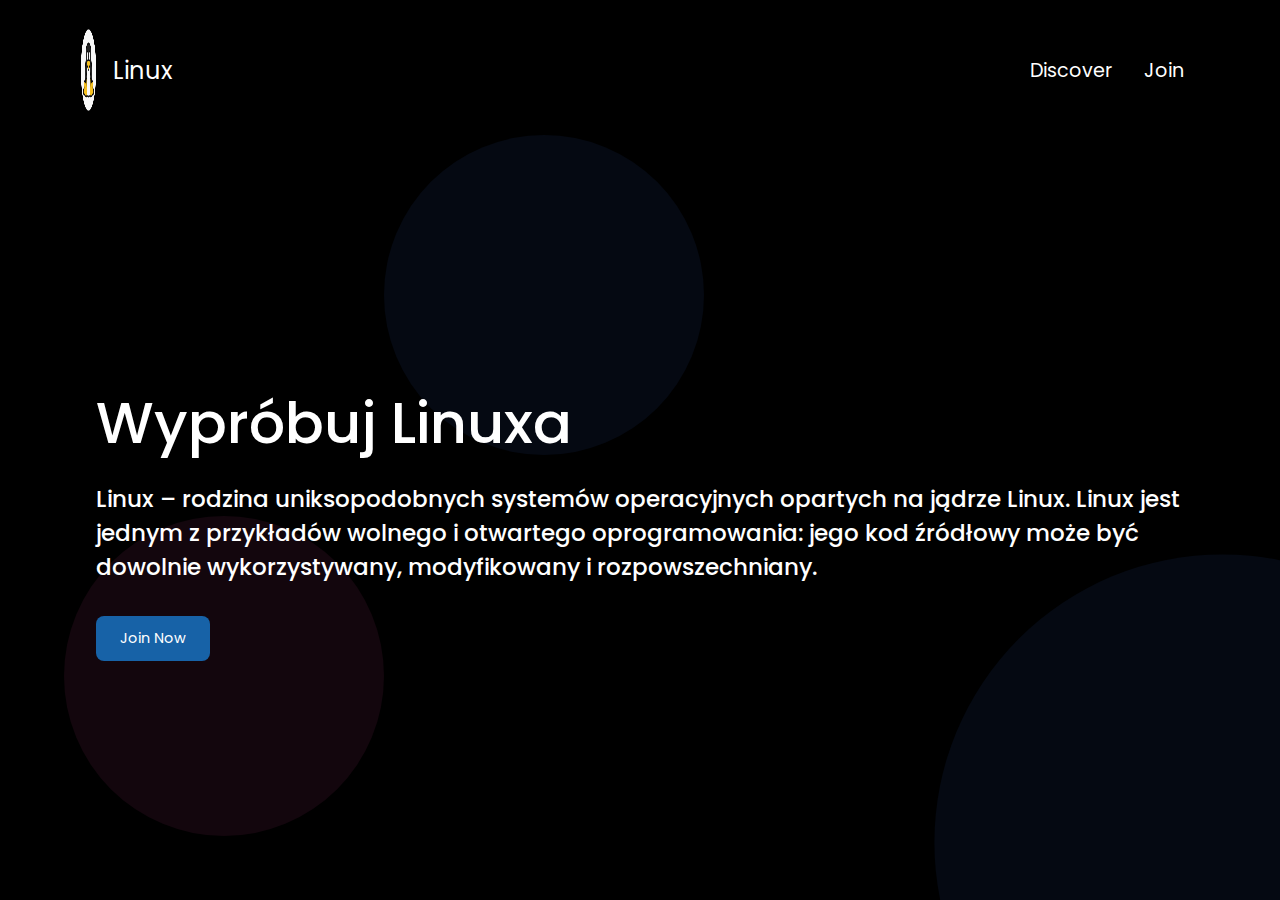
<file: index.html>
<!DOCTYPE html>
<html lang="en">
<head>
  <meta charset="UTF-8">
  <meta name="viewport" content="width=device-width, initial-scale=1.0">
  <meta http-equiv="X-UA-Compatible" content="ie=edge">
  <link href="styles.css" rel="stylesheet">
  <link href="index.css" rel="stylesheet">
  <title>Soundwave</title>
</head>
<body class="container full-height-grow">
  <header class="main-header">
    <a href="/" class="brand-logo">
      <img src="images/pingwin%20linux.png"class="pingwin-linux">
      <div class="brand-logo-name">Linux</div>
    </a>
    <nav class="main-nav">
      <ul>
        <li><a href="discover.html">Discover</a></li>
        <li><a href="join.html">Join</a></li>
      </ul>
    </nav>
  </header>
  <section class="home-main-section">
    <div class="img-wrapper">
    </div>
    <div class="call-to-action">
      <h1 class="title">Wypróbuj Linuxa</h1>
      <span class="subtitle">Linux – rodzina uniksopodobnych systemów operacyjnych opartych na jądrze Linux. Linux jest jednym z przykładów wolnego i otwartego oprogramowania: jego kod źródłowy może być dowolnie wykorzystywany, modyfikowany i rozpowszechniany.</span>
      <a href="join.html" class="btn">Join Now</a>
    </div>
  </section>
  <div class="home-page-circle-1"></div>
  <div class="home-page-circle-2"></div>
  <div class="home-page-circle-3"></div>
</body>
</html>
</file>
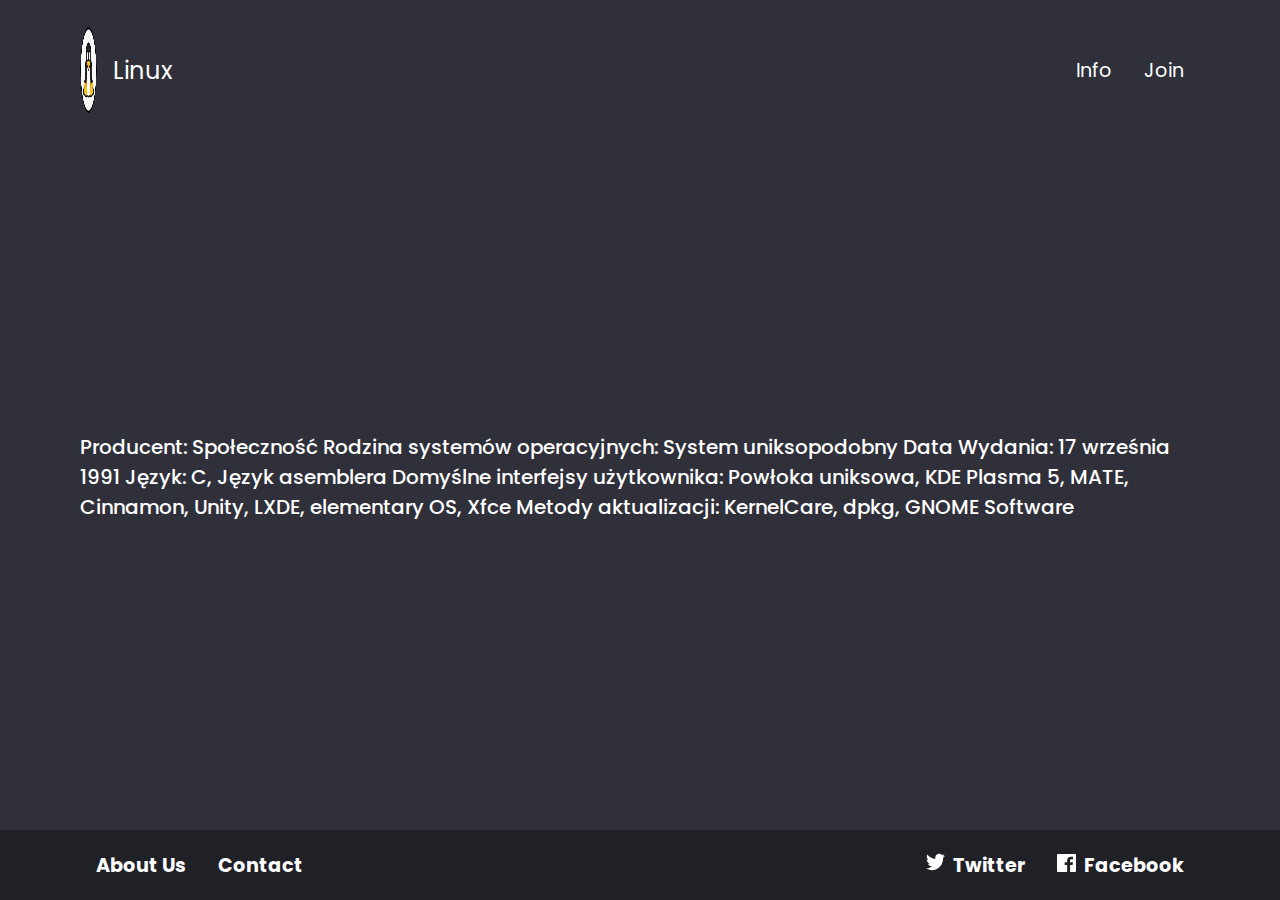
<file: discover.html>
<!DOCTYPE html>
<html lang="en">
<head>
  <meta charset="UTF-8">
  <meta name="viewport" content="width=device-width, initial-scale=1.0">
  <meta http-equiv="X-UA-Compatible" content="ie=edge">
  <link href="styles.css" rel="stylesheet">
  <link href="discover.css" rel="stylesheet">
  <title>Soundwave - Discover</title>
</head>
<body class="full-height-grow">
  <div class="container full-height-grow">
    <header class="main-header">
      <a href="/" class="brand-logo">
        <img src="images/pingwin%20linux.png"class="pingwin-linux">
        <div class="brand-logo-name">Linux</div>
      </a>
      <nav class="main-nav">
        <ul>
          <li><a href="discover.html">Info</a></li>
          <li><a href="join.html">Join</a></li>
        </ul>
      </nav>
    </header>
    <section class="discover-main-section">
      <div class="call-to-action">
        <h1 class="title">Producent: Społeczność
          Rodzina systemów operacyjnych: System uniksopodobny
          Data Wydania: 17 września 1991
          Język: C, Język asemblera
          Domyślne interfejsy użytkownika: Powłoka uniksowa, KDE Plasma 5, MATE, Cinnamon, Unity, LXDE, elementary OS, Xfce
          Metody aktualizacji: KernelCare, dpkg, GNOME Software</h1>

      </div>
    </section>
  </div>

  <footer class="main-footer">
    <div class="container">
      <nav class="footer-nav">
        <ul>
          <li><a href="#">About Us</a></li>
          <li><a href="#">Contact</a></li>
        </ul>
      </nav>
      <nav class="footer-nav">
        <ul>
          <li>
            <a href="#" class="social-link">
              <img src="images/twitter.svg">
              Twitter
            </a>
          </li>
          <li>
            <a href="#" class="social-link">
              <img src="images/facebook.svg">
              Facebook
            </a>
          </li>
        </ul>
      </nav>
    </div>
  </footer>
</body>
</html>
</file>
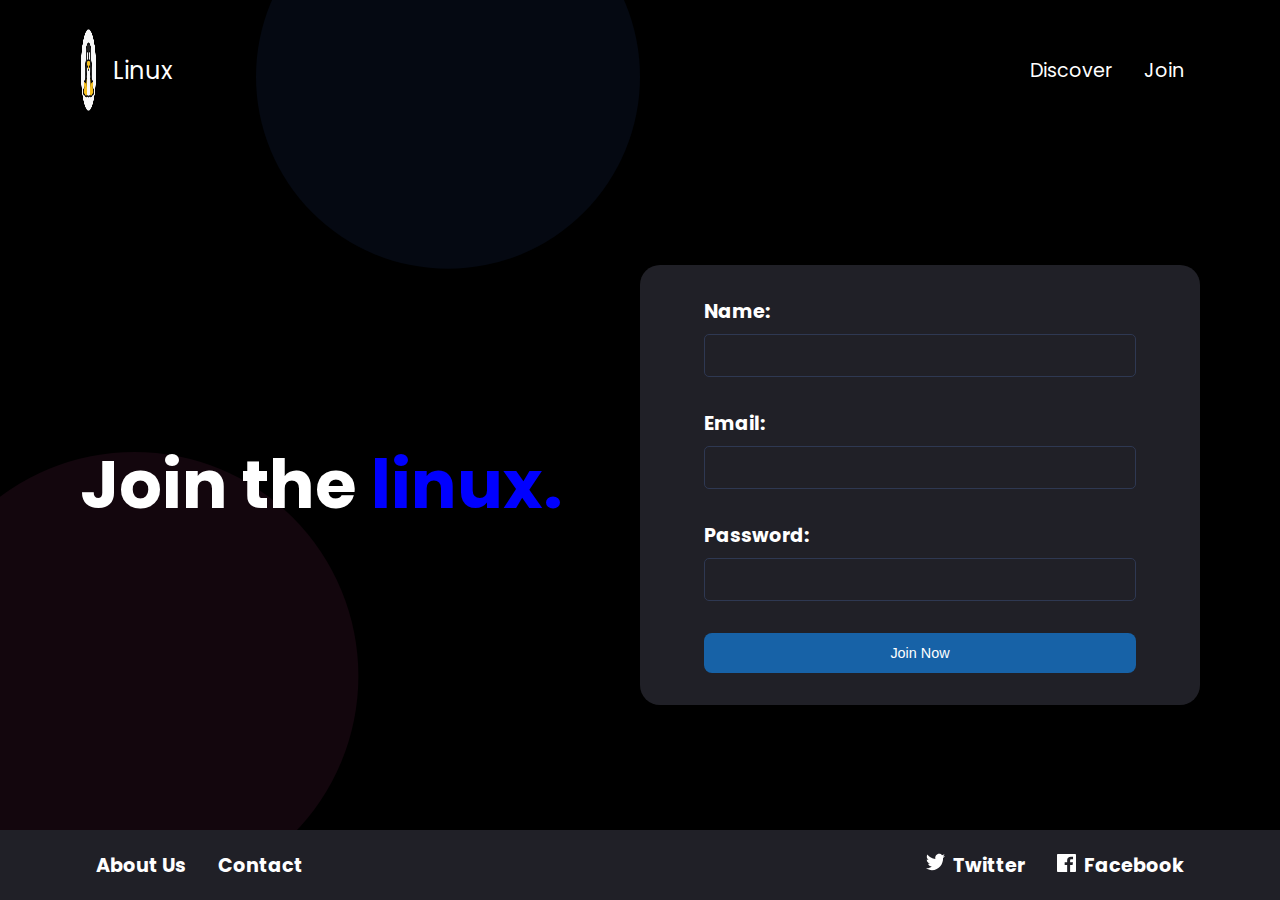
<file: join.html>
<!DOCTYPE html>
<html lang="en">
<head>
  <meta charset="UTF-8">
  <meta name="viewport" content="width=device-width, initial-scale=1.0">
  <meta http-equiv="X-UA-Compatible" content="ie=edge">
  <link href="styles.css" rel="stylesheet">
  <link href="join.css" rel="stylesheet">
  <title>Linux - Join</title>
</head>
<body class="full-height-grow">
  <div class="container full-height-grow">
    <header class="main-header">
      <a href="/" class="brand-logo">
        <img src="images/pingwin%20linux.png"class="pingwin-linux">
        <div class="brand-logo-name">Linux</div>
      </a>
      <nav class="main-nav">
        <ul>
          <li><a href="discover.html">Discover</a></li>
          <li><a href="join.html">Join</a></li>
        </ul>
      </nav>
    </header>
    <section class="join-main-section">
      <h1 class="join-text">
        Join the
        <span class="accent-text">linux.</span>
      </h1>
      <form class="join-form">
        <div class="input-group">
          <label>Name:</label>
          <input type="text">
        </div>
        <div class="input-group">
          <label>Email:</label>
          <input type="email">
        </div>
        <div class="input-group">
          <label>Password:</label>
          <input type="password">
        </div>
        <div class="input-group">
          <button type="submit" class="btn">Join Now</button>
        </div>
      </form>
    </section>
  </div>

  <div class="join-page-circle-1"></div>
  <div class="join-page-circle-2"></div>

  <footer class="main-footer">
    <div class="container">
      <nav class="footer-nav">
        <ul>
          <li><a href="#">About Us</a></li>
          <li><a href="#">Contact</a></li>
        </ul>
      </nav>
      <nav class="footer-nav">
        <ul>
          <li>
            <a href="#" class="social-link">
              <img src="images/twitter.svg">
              Twitter
            </a>
          </li>
          <li>
            <a href="#" class="social-link">
              <img src="images/facebook.svg">
              Facebook
            </a>
          </li>
        </ul>
      </nav>
    </div>
  </footer>
</body>
</html>
</file>
<file: styles.css>
@import url('https://fonts.googleapis.com/css?family=Poppins:400,500,700');

*, *::before, *::after {
  box-sizing: border-box;
}

body {
  padding: 0;
  margin: 0;
  background-color: #2F303A;
  font-family: Poppins, sans-serif;
  font-size: 1.2rem;
  color: white;
  min-height: 100vh;
}

.full-height-grow {
  display: flex;
  flex-direction: column;
}

.brand-logo {
  display: flex;
  align-items: center;
  font-size: 1.25em;
  color: inherit;
  text-decoration: none;
}

.brand-logo-name {
  margin-left: 1rem;
}

.main-nav ul, .footer-nav ul {
  display: flex;
  margin: 0;
  padding: 0;
  list-style: none;
}

.main-nav a, .footer-nav a {
  color: inherit;
  text-decoration: none;
  padding: 1rem;
}

.main-nav a:hover, .footer-nav a:hover  {
  color: #adadad;
}

.main-header, .main-footer {
  display: flex;
  justify-content: space-between;
  align-items: center;
}

.main-header {
  height: 140px;
}

.main-footer {
  height: 70px;
  background-color: #202027;
  font-weight: bold;
}

.social-link img {
  width: 1em;
  margin-right: .25rem;
}

.main-footer .container {
  display: flex;
  justify-content: space-between;
}

.container {
  max-width: 1200px;
  margin: 0 auto;
  padding: 0 40px;
  flex-grow: 1;
}

.title {
  font-weight: 500;
  font-size: 3em;
  margin-bottom: 1rem;
  margin-top: 0;
}

.subtitle {
  font-weight: 500;
  font-size: 1.2em;
  margin-bottom: 2rem;
}

.btn {
  color: white;
  background-color: #1762A7;
  padding: .75rem 1.5rem;
  border-radius: .5rem;
  text-decoration: none;
  font-size: .9rem;
  outline: none;
  border: none;
  cursor: pointer;
}

.btn:hover {
  background-color: #2180d8;
}

.btn:focus {
  background-color: #2796ff;
}
</file>
<file: index.css>
.home-main-section {
  display: flex;
  align-items: stretch;
  justify-content: space-between;
  flex-grow: 1;
}
body{
  background: black;
}
.home-main-section .img-wrapper {
  flex-grow: 1;
  flex-direction: column;
  display: flex;
  align-items: stretch;
  justify-content: flex-end;
}

.home-main-section .call-to-action {
  display: flex;
  flex-direction: column;
  align-items: flex-start;
  margin: 1rem;
  align-self: center;
}

@media (max-width: 900px) {
  .home-main-section .img-wrapper {
    display: none;
  }

  .home-main-section {
    justify-content: center;
  }
}

.home-page-circle-1 {
  position: absolute;
  width: 25vw;
  height: 25vw;
  border-radius: 50%;
  background-color: rgb(188, 58, 128, .1);
  bottom: 5vw;
  left: 5vw;
  z-index: -1;
}

.home-page-circle-2 {
  position: absolute;
  width: 25vw;
  height: 25vw;
  border-radius: 50%;
  background-color: rgb(52, 87, 178, .1);
  top: 15vh;
  left: 30vw;
  z-index: -1;
}

.home-page-circle-3 {
  position: absolute;
  overflow: hidden;
  width: 45vw;
  height: 45vw;
  bottom: 0;
  right: 0;
  z-index: -1;
}

.home-page-circle-3::before {
  content: '';
  transform: translate(40%, 40%);
  position: absolute;
  height: 100%;
  width: 100%;
  border-radius: 50%;
  background-color: rgb(52, 87, 178, .1);
}
.pingwin-linux{
  width: 10%;
  height: 10vh;
}
</file>
<file: discover.css>
.discover-main-section {
  display: flex;
  align-items: center;
  justify-content: space-between;
  flex-grow: 1;
}

.discover-main-section .covers-image {
  width: 30vw;
  margin-left: 2rem;
  height: auto;
  max-width: 350px;
}

.icon-section {
  display: flex;
}

.icon {
  display: flex;
  flex-direction: column;
  justify-content: space-between;
  align-items: center;
  margin: .5rem;
  padding: .75rem;
  width: 100px;
  height: 100px;
  background-color: #202027;
  margin-bottom: 2rem;
}

.icon img {
  width: 40px;
}

@media (max-width: 800px) {
  .discover-main-section {
    flex-direction: column;
    justify-content: center;
  }

  .discover-main-section .covers-image {
    margin-top: 2rem;
    height: 30vh;
    width: auto;
  }
}
.pingwin-linux{
  width: 10%;
  height: 10vh;
}
.title {
  font-size: 20px;

}
</file>
<file: join.css>
.join-main-section {
  display: flex;
  justify-content: space-between;
  align-items: center;
  flex-grow: 1;
}
body{
  background: black;
}
.join-text {
  font-size: 3.5em;
  font-weight: bold;
  margin: 0;
}

.accent-text {
  color: blue;
}

.join-form {
  background-color: #202027;
  width: 50vw;
  max-width: 50%;
  padding: 2rem 4rem;
  border-radius: 20px;
}

.input-group {
  margin-bottom: 2rem;
  display: flex;
  flex-direction: column;
}

.input-group:last-child {
  margin-bottom: 0;
}

.input-group label {
  font-weight: bold;
  margin-bottom: .5rem;
}

.input-group input {
  outline: none;
  background: none;
  border: 1px solid #2E3852;
  font-size: 1em;
  padding: .5em;
  color: inherit;
  border-radius: 5px;
}

.input-group input:focus {
  border-color: #596da0;
}

@media (max-width: 900px) {
  .join-main-section {
    flex-direction: column;
    justify-content: center;
  }

  .join-form {
    width: 80vw;
    max-width: inherit;
    margin: 2rem 0;
  }
}

.join-page-circle-1 {
  position: absolute;
  overflow: hidden;
  width: 35vw;
  height: 35vw;
  bottom: 0;
  left: 0;
  z-index: -1;
}

.join-page-circle-1::before {
  content: '';
  transform: translateX(-20%);
  position: absolute;
  height: 100%;
  width: 100%;
  border-radius: 50%;
  background-color: rgb(188, 58, 128, .1);
}

.join-page-circle-2 {
  position: absolute;
  overflow: hidden;
  width: 30vw;
  height: 30vw;
  top: 0;
  left: 20vw;
  z-index: -1;
}

.join-page-circle-2::before {
  content: '';
  transform: translateY(-30%);
  position: absolute;
  height: 100%;
  width: 100%;
  border-radius: 50%;
  background-color: rgb(52, 87, 178, .1);
}
.pingwin-linux{
  width: 10%;
  height: 10vh;
}
</file>
